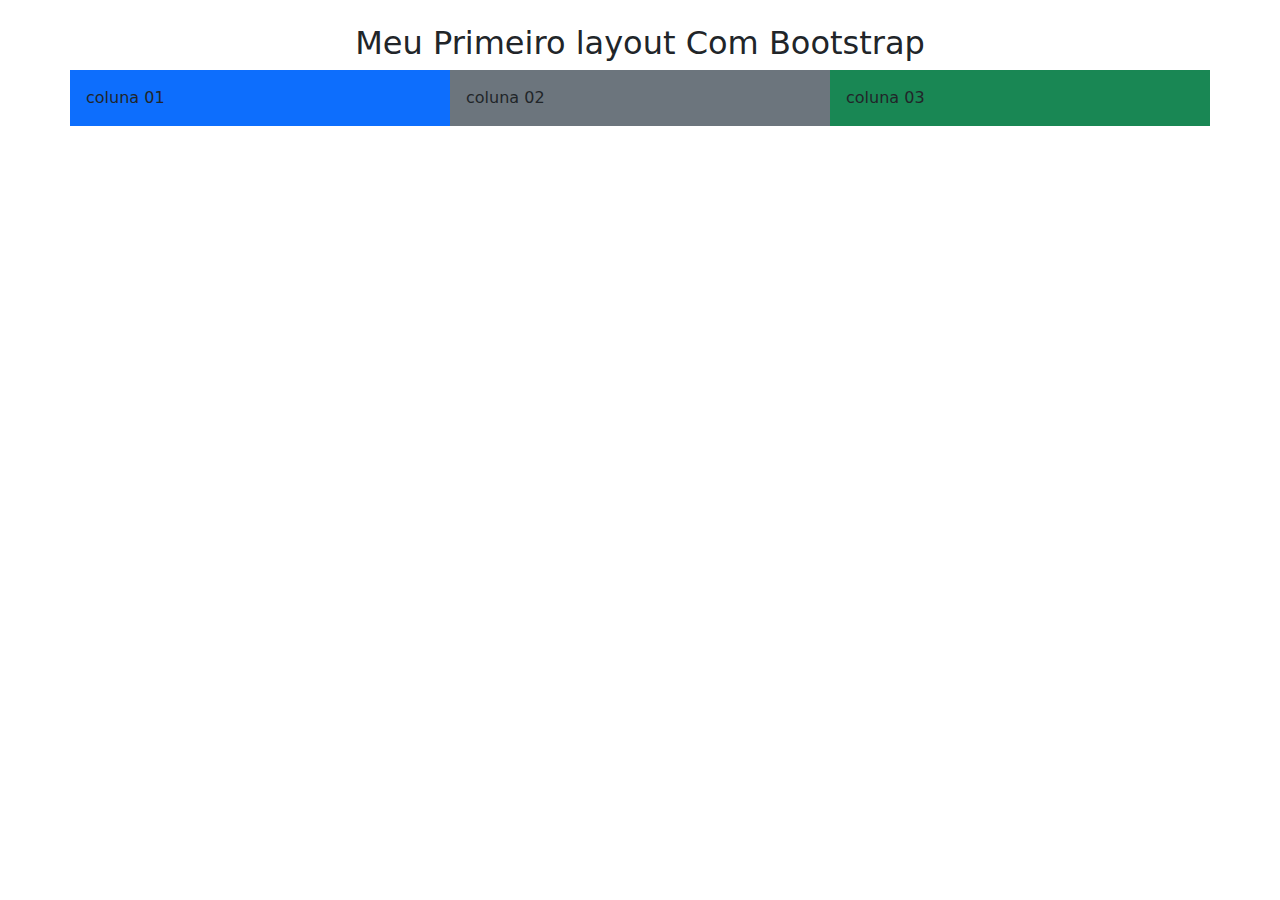
<file: 2.layout-responsivo/index.html>
<!DOCTYPE html>
<html lang="en">
<head>
    <meta charset="UTF-8">
    <meta name="viewport" content="width=device-width, initial-scale=1.0">
    <title>BootStrap Grid</title>
    <link href="https://cdn.jsdelivr.net/npm/bootstrap@5.3.3/dist/css/bootstrap.min.css" rel="stylesheet" integrity="sha384-QWTKZyjpPEjISv5WaRU9OFeRpok6YctnYmDr5pNlyT2bRjXh0JMhjY6hW+ALEwIH" crossorigin="anonymous">
</head>
<body>
    <div class="container mt-4">
        <h2 class="text-center">Meu Primeiro layout Com Bootstrap</h2>
        <div class="row">
            <div class="col-lg-4 col-md-6 col-sm-12 bg-primary p-3">coluna 01</div>
            <div class="col-lg-4 col-md-6 col-sm-12 bg-secondary p-3">coluna 02</div>
            <div class="col-lg-4 col-md-6 col-sm-12 bg-success p-3">coluna 03</div>
        </div>
    </div>

    <script src="https://cdn.jsdelivr.net/npm/bootstrap@5.3.3/dist/js/bootstrap.bundle.min.js" integrity="sha384-YvpcrYf0tY3lHB60NNkmXc5s9fDVZLESaAA55NDzOxhy9GkcIdslK1eN7N6jIeHz" crossorigin="anonymous"></script>
</body>
</html>
</file>
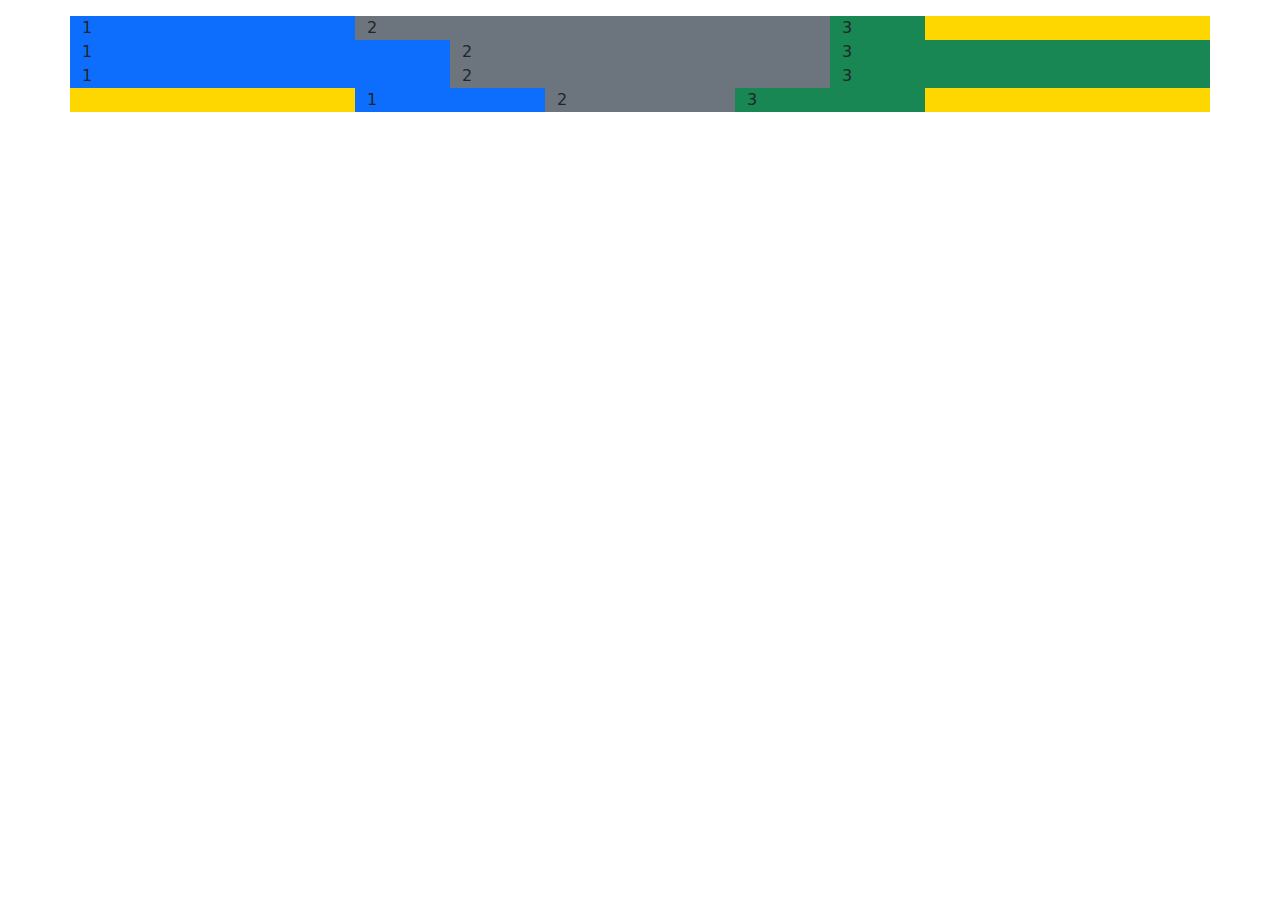
<file: 3.conhecendo-containers/index.html>
<!DOCTYPE html>
<html lang="en">
<head>
    <meta charset="UTF-8">
    <meta name="viewport" content="width=device-width, initial-scale=1.0">
    <title>BootStrap</title>

    <!-- Importação css BootStrap  -->
    <link href="https://cdn.jsdelivr.net/npm/bootstrap@5.3.3/dist/css/bootstrap.min.css" rel="stylesheet" integrity="sha384-QWTKZyjpPEjISv5WaRU9OFeRpok6YctnYmDr5pNlyT2bRjXh0JMhjY6hW+ALEwIH" crossorigin="anonymous">
    <link rel="stylesheet" href="style.css">

</head>
<body>
    <div class="container mt-3" >
        <!-- row -->
        <!-- 3 elementos: col : 3, 5, 1 -->
        <div class="row">
            <div class="col-3 bg-primary">1</div>
            <div class="col-5 bg-secondary">2</div>
            <div class="col-1 bg-success">3</div>
         </div> 

         <div class="row">
            <div class="col-md-4 bg-primary">1</div>
            <div class="col-md-4 bg-secondary">2</div>
            <div class="col-md-4 bg-success">3</div>
         </div>

         <div class="row">
            <div class="col-sm-4 bg-primary ">1</div>
            <div class="col-sm-4 bg-secondary">2</div>
            <div class="col-sm-4 bg-success">3</div>
         </div>

         <div class="row justify-content-center">
            <div class="col-sm-2 bg-primary">1</div>
            <div class="col-sm-2 bg-secondary">2</div>
            <div class="col-sm-2 bg-success">3</div>
         </div>

    </div>
    
    <script src="https://cdn.jsdelivr.net/npm/bootstrap@5.3.3/dist/js/bootstrap.bundle.min.js" integrity="sha384-YvpcrYf0tY3lHB60NNkmXc5s9fDVZLESaAA55NDzOxhy9GkcIdslK1eN7N6jIeHz" crossorigin="anonymous"></script>
</body>
</html>
</file>
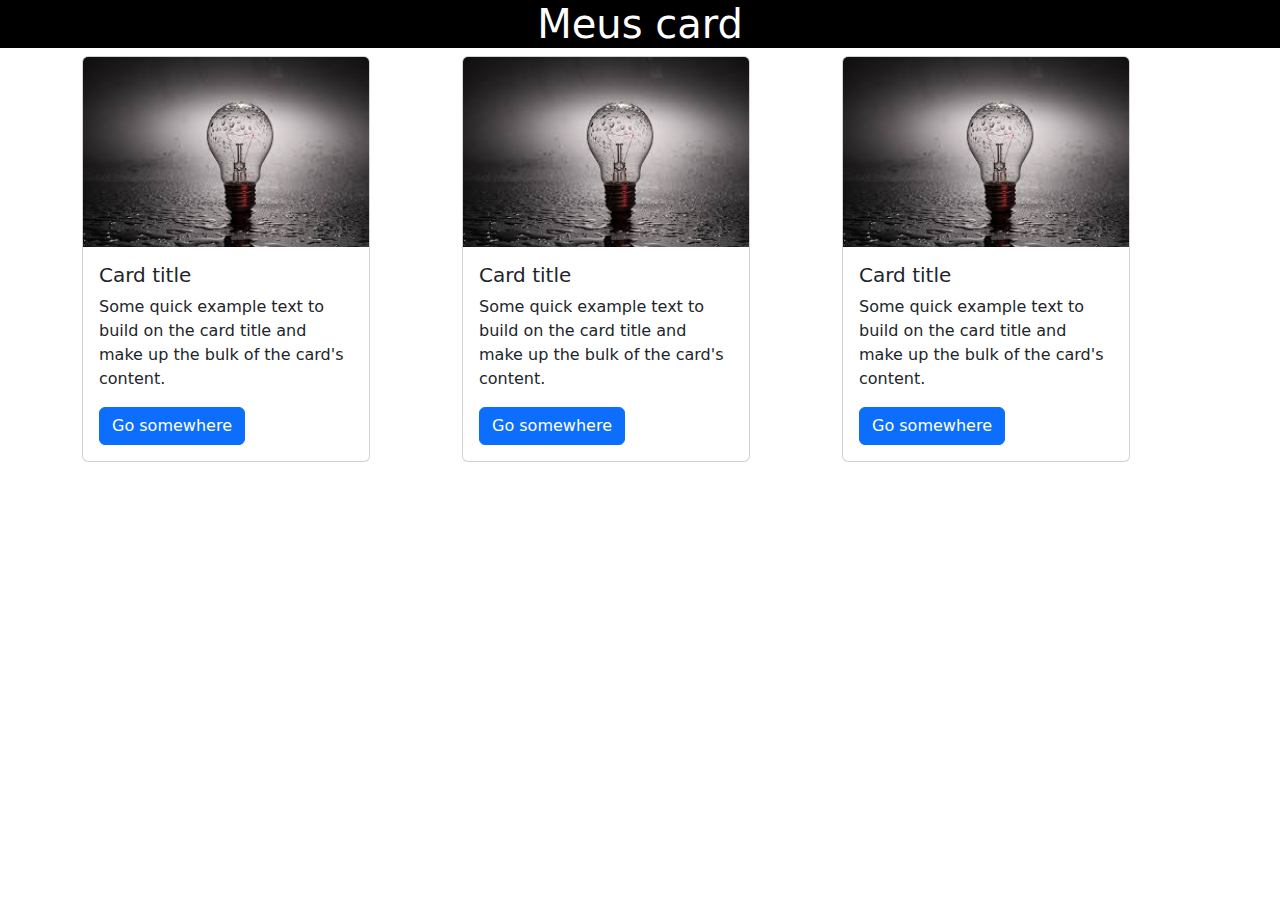
<file: 6.atividade-containers-card/index.html>
<!DOCTYPE html>
<html lang="en">
<head>
    <meta charset="UTF-8">
    <meta name="viewport" content="width=device-width, initial-scale=1.0">
    <title>BootStrap</title>

    <!-- Importação css BootStrap  -->
    <link href="https://cdn.jsdelivr.net/npm/bootstrap@5.3.3/dist/css/bootstrap.min.css" rel="stylesheet" integrity="sha384-QWTKZyjpPEjISv5WaRU9OFeRpok6YctnYmDr5pNlyT2bRjXh0JMhjY6hW+ALEwIH" crossorigin="anonymous">
</head>
<body>
    <header class="container-fluid bg-black text-white text-center">
        <h1>Meus card</h1>
    </header>
   <main class="container">
        <div class="row"> 
            
            
            <div class="col-lg-4 col-md-6 col-sm-12">
                <div class="card" style="width: 18rem;">
                    <img src="/5.atividade-container/img/images.jpeg" class="card-img-top" alt="/5.atividade-container/img/images.jpeg">
                    <div class="card-body">
                      <h5 class="card-title">Card title</h5>
                      <p class="card-text">Some quick example text to build on the card title and make up the bulk of the card's content.</p>
                      <a href="#" class="btn btn-primary">Go somewhere</a>
                    </div>
                </div>
            </div>
            
            
            <div class="col-lg-4 col-md-6 col-sm-12">
                <div class="card" style="width: 18rem;">
                    <img src="/5.atividade-container/img/images.jpeg" class="card-img-top" alt="/5.atividade-container/img/images.jpeg">
                    <div class="card-body">
                      <h5 class="card-title">Card title</h5>
                      <p class="card-text">Some quick example text to build on the card title and make up the bulk of the card's content.</p>
                      <a href="#" class="btn btn-primary">Go somewhere</a>
                    </div>
                </div>
            </div>
            <div class="col-lg-4 col-md-6 col-sm-12">
                <div class="card" style="width: 18rem;">
                    <img src="/5.atividade-container/img/images.jpeg" class="card-img-top" alt="/5.atividade-container/img/images.jpeg">
                    <div class="card-body">
                      <h5 class="card-title">Card title</h5>
                      <p class="card-text">Some quick example text to build on the card title and make up the bulk of the card's content.</p>
                      <a href="#" class="btn btn-primary">Go somewhere</a>
                    </div>
                </div>
            </div>
        </div>    
        
           
    </main>

    <script src="https://cdn.jsdelivr.net/npm/bootstrap@5.3.3/dist/js/bootstrap.bundle.min.js" integrity="sha384-YvpcrYf0tY3lHB60NNkmXc5s9fDVZLESaAA55NDzOxhy9GkcIdslK1eN7N6jIeHz" crossorigin="anonymous"></script>
</body>
</html>
</file>
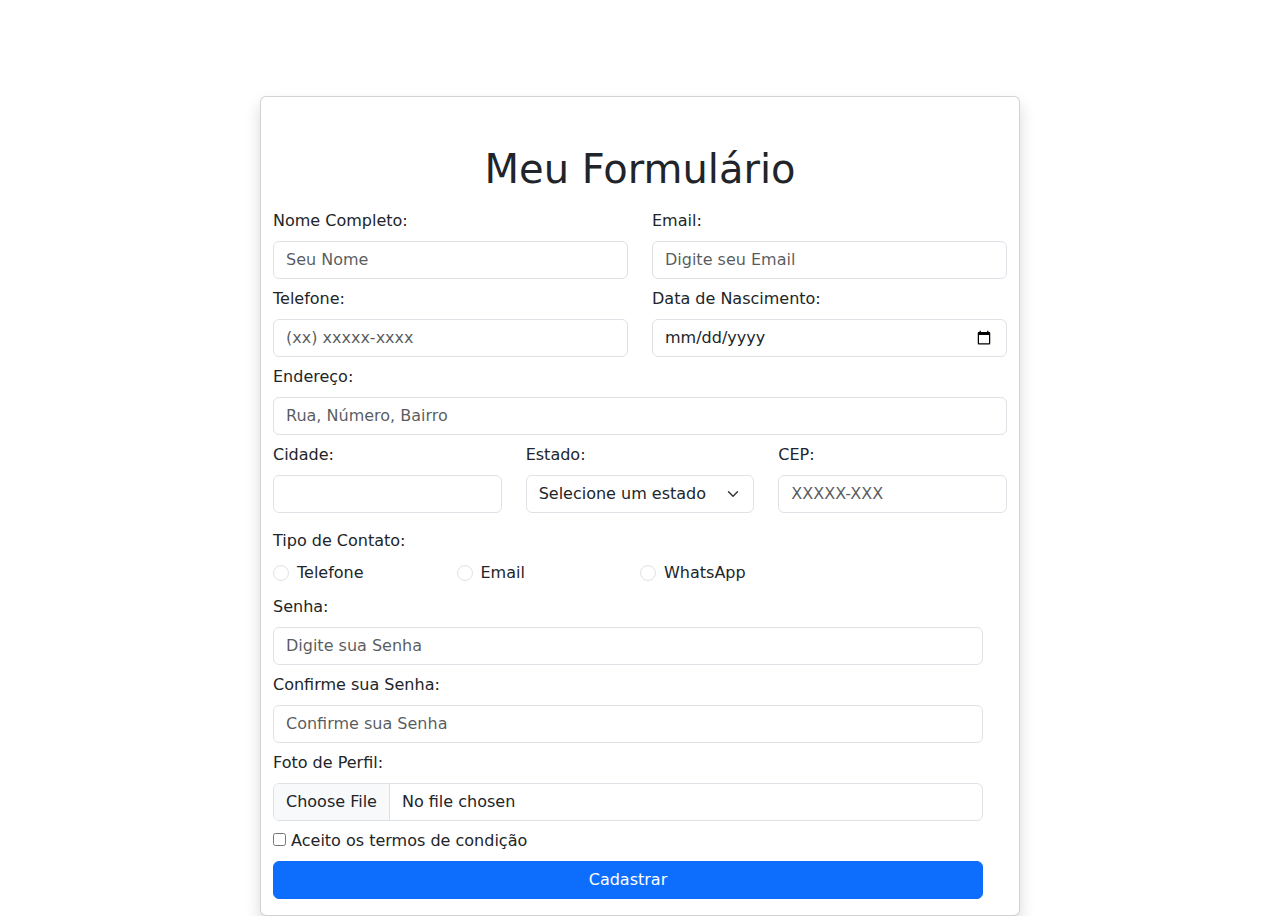
<file: 8.Atividade-forms/index.html>
<!DOCTYPE html>
<html lang="en">
<head>
    <meta charset="UTF-8">
    <meta name="viewport" content="width=device-width, initial-scale=1.0">
    <title>BootStrap</title>
    
    <!-- Importação CSS BootStrap  -->
    <link href="https://cdn.jsdelivr.net/npm/bootstrap@5.3.3/dist/css/bootstrap.min.css" rel="stylesheet" integrity="sha384-QWTKZyjpPEjISv5WaRU9OFeRpok6YctnYmDr5pNlyT2bRjXh0JMhjY6hW+ALEwIH" crossorigin="anonymous">
</head>
<body>
    <div class="container mt-5">
        <div class="row">
            <div class="container col-lg-8 col-md-10 col-sm-12 card shadow mt-5">
                <h1 class="mt-5 text-center">Meu Formulário</h1>
                <form action="">
                    <div class="row">
                        <div class="col-lg-6 col-md-6 mt-2">
                            <label class="form-label" for="nome">Nome Completo:</label>
                            <input type="text" class="form-control" id="nome" placeholder="Seu Nome">
                        </div>
                        <div class="col-lg-6 col-md-6 mt-2">
                            <label class="form-label" for="email">Email:</label>
                            <input type="email" class="form-control" id="email" placeholder="Digite seu Email">
                        </div>
                        <div class="col-md-6 col-lg-6 mt-2">
                            <label class="form-label" for="telefone">Telefone:</label>
                            <input type="text" class="form-control" id="telefone" placeholder="(xx) xxxxx-xxxx">
                        </div>
                        <div class="col-md-6 col-lg-6 mt-2">
                            <label class="form-label" for="nascimento">Data de Nascimento:</label>
                            <input type="date" class="form-control" id="nascimento">
                        </div>
                        <div class="col-12 mt-2">
                            <label class="form-label" for="endereco">Endereço:</label>
                            <input type="text" class="form-control" id="endereco" placeholder="Rua, Número, Bairro">
                        </div>
                        <div class="col-md-4 col-lg-4 mt-2">
                            <label class="form-label" for="cidade">Cidade:</label>
                            <input type="text" class="form-control" id="cidade">
                        </div>
                        <div class="col-md-4 col-lg-4 mt-2">
                            <label class="form-label" for="estado">Estado:</label>
                            <select id="estado" class="form-select">
                                <option value="">Selecione um estado</option>
                                <option value="CE">CE</option>
                                <option value="RN">RN</option>
                            </select>
                        </div>
                        <div class="col-md-4 col-lg-4 mt-2">
                            <label class="form-label" for="cep">CEP:</label>
                            <input type="text" class="form-control" id="cep" placeholder="XXXXX-XXX">
                        </div>
                        <div class="row mt-3">
                            <div class="col-12">
                                <label class="form-label">Tipo de Contato:</label>
                            </div>
                            <div class="col-3">
                                <div class="form-check">
                                    <input class="form-check-input" type="radio" name="TipoContato" value="Telefone" id="contatoTelefone">
                                    <label class="form-check-label" for="contatoTelefone">Telefone</label>
                                </div>
                            </div>
                            <div class="col-3">
                                <div class="form-check">
                                    <input class="form-check-input" type="radio" name="TipoContato" value="Email" id="contatoEmail">
                                    <label class="form-check-label" for="contatoEmail">Email</label>
                                </div>
                            </div>
                            <div class="col-3">
                                <div class="form-check">
                                    <input class="form-check-input" type="radio" name="TipoContato" value="WhatsApp" id="contatoWhatsApp">
                                    <label class="form-check-label" for="contatoWhatsApp">WhatsApp</label>
                                </div>
                            </div>
                        </div>
                        <div class="row">
                            <div class="col-12 mt-2">
                                <label class="form-label" for="senha">Senha:</label>
                                <input type="password" class="form-control" id="senha" placeholder="Digite sua Senha">
                            </div>
                            <div class="col-12 mt-2">
                                <label class="form-label" for="confirmaSenha">Confirme sua Senha:</label>
                                <input type="password" class="form-control" id="confirmaSenha" placeholder="Confirme sua Senha">
                            </div>
                            <div class="col-12 mt-2">
                                <label class="form-label" for="foto">Foto de Perfil:</label>
                                <input type="file" class="form-control" id="foto">
                            </div>
                            <div class="col-12 mt-2">
                                <input type="checkbox" id="termos">
                                <label for="termos">Aceito os termos de condição</label>
                            </div>
                            <div class="d-grid gap-2 mt-2">
                                <button class=" mb-3 btn btn-primary" type="submit">Cadastrar</button>
                            </div>
                        </div>
                    </div>
                </form> 
            </div>
        </div>
    </div>

    <script src="https://cdn.jsdelivr.net/npm/bootstrap@5.3.3/dist/js/bootstrap.bundle.min.js" integrity="sha384-YvpcrYf0tY3lHB60NNkmXc5s9fDVZLESaAA55NDzOxhy9GkcIdslK1eN7N6jIeHz" crossorigin="anonymous"></script>
</body>
</html>
</file>
<file: 3.conhecendo-containers/style.css>
.container{
    background-color: gold;
    
}
</file>
